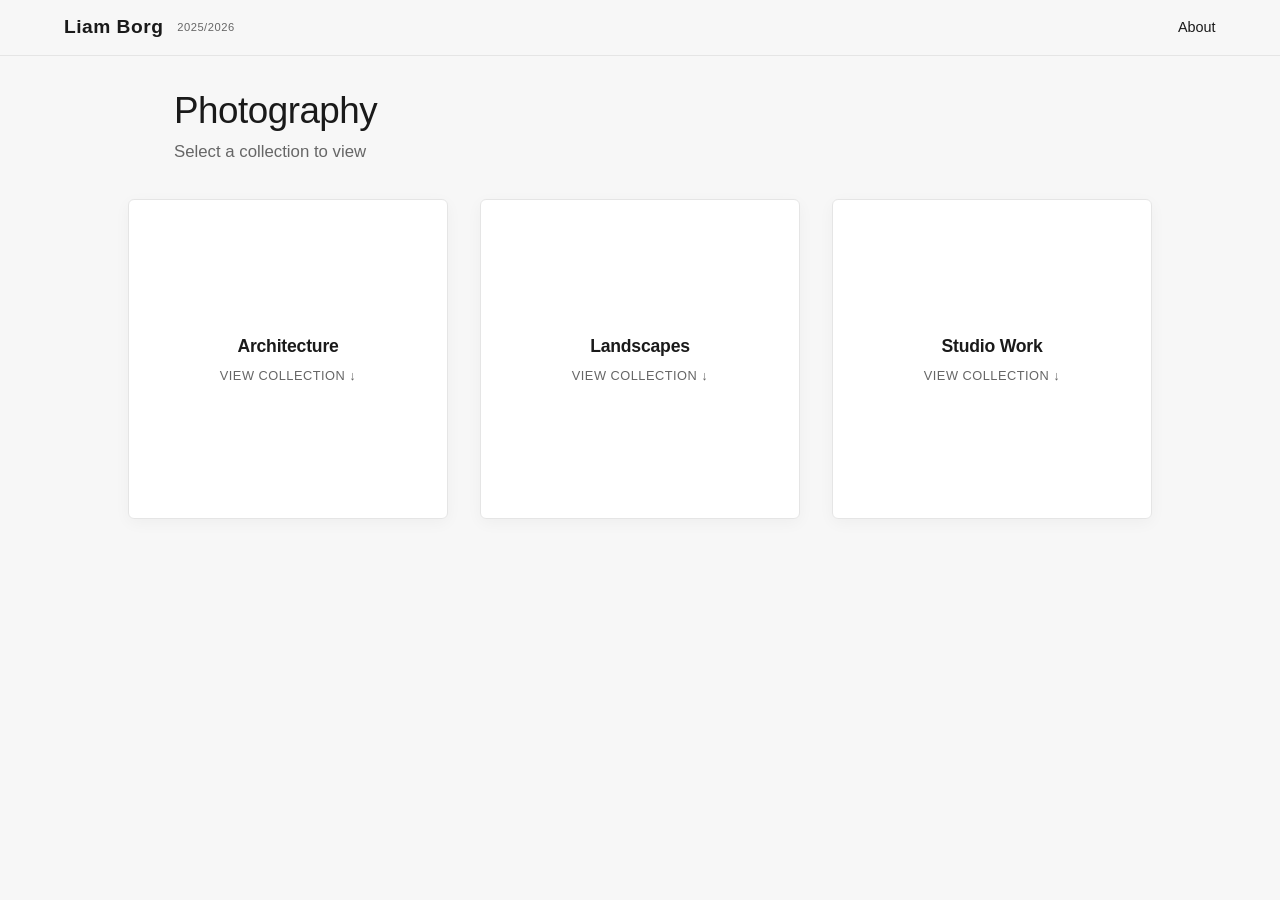
<file: index.html>
<!DOCTYPE html>
<html lang="en">
<head>
    <meta charset="UTF-8">
    <meta name="viewport" content="width=device-width, initial-scale=1.0">
    <title>Photography - Liam Borg Portfolio</title>
    <link rel="stylesheet" href="style.css?v=mobile-free-12">
</head>
<body class="fade-out section-page">

    <header>
        <div class="logo">Liam Borg <span class="year">2025/2026</span></div>
        <div class="header-nav">
            <a href="about.html" class="nav-link">About</a>
        </div>
    </header>

    <div id="page-content">
        
        <section class="hero" id="subpage-hero">
            <h1>Photography</h1>
            <p>Select a collection to view</p>
        </section>

        <main class="portfolio-container horizontal-scroll-row" id="category-grid">
            <div class="portfolio-item" onclick="toggleMainSection('semester1-view', 'semester1-track')">
                <div class="item-info">
                    <h3>Architecture</h3>
                    <p>View Collection &darr;</p>
                </div>
            </div>
            <div class="portfolio-item" onclick="toggleMainSection('semester2-view', 'semester2-track')">
                <div class="item-info">
                    <h3>Landscapes</h3>
                    <p>View Collection &darr;</p>
                </div>
            </div>
            <div class="portfolio-item" onclick="toggleMainSection('semester3-view', 'semester3-track')">
                <div class="item-info">
                    <h3>Studio Work</h3>
                    <p>View Collection &darr;</p>
                </div>
            </div>
        </main>

        <div id="level-1-container">
            <section class="carousel-view-container expansion-section level-1" id="semester1-view" style="display: none;">
                <div class="section-back-btn" onclick="closeAllSections()">&uarr; Back to Photography</div>
                <h2 class="carousel-section-title">Architecture</h2>
                
                <div class="dock-carousel-track photo-carousel-track" id="semester1-track" data-carousel-warm-count="4" data-carousel-warm-wait="420" style="display: flex; align-items: center; padding-left: 40vw; padding-right: 40vw; margin-top: -60px; min-height: 45vh;">
                    <div class="dock-item photo-item photo-landscape" id="semester1-track-main-start"><figure class="photo-frame"><img src="assets/photography/semester-1/sem1-01.webp" alt="Architecture photography 1" width="2400" height="1600" loading="eager" fetchpriority="high" decoding="async"></figure></div>
                    <div class="dock-item photo-item photo-landscape"><figure class="photo-frame"><img src="assets/photography/semester-1/sem1-02.webp" alt="Architecture photography 2" width="2400" height="2003" loading="lazy" decoding="async"></figure></div>
                    <div class="dock-item photo-item photo-landscape"><figure class="photo-frame"><img src="assets/photography/semester-1/sem1-03.webp" alt="Architecture photography 3" width="2400" height="1600" loading="lazy" decoding="async"></figure></div>
                    <div class="dock-item photo-item photo-landscape"><figure class="photo-frame"><img src="assets/photography/semester-1/sem1-04.webp" alt="Architecture photography 4" width="2400" height="1600" loading="lazy" decoding="async"></figure></div>
                    <div class="dock-item photo-item photo-landscape"><figure class="photo-frame"><img src="assets/photography/semester-1/sem1-05.webp" alt="Architecture photography 5" width="2400" height="1600" loading="lazy" decoding="async"></figure></div>
                    <div class="dock-item photo-item photo-landscape"><figure class="photo-frame"><img src="assets/photography/semester-1/sem1-06.webp" alt="Architecture photography 6" width="2400" height="2340" loading="lazy" decoding="async"></figure></div>
                    <div class="dock-item photo-item photo-landscape"><figure class="photo-frame"><img src="assets/photography/semester-1/sem1-07.webp" alt="Architecture photography 7" width="2400" height="1600" loading="lazy" decoding="async"></figure></div>
                    <div class="dock-item photo-item photo-landscape"><figure class="photo-frame"><img src="assets/photography/semester-1/sem1-08.webp" alt="Architecture photography 8" width="2400" height="1877" loading="lazy" decoding="async"></figure></div>
                    <div class="dock-item photo-item photo-landscape"><figure class="photo-frame"><img src="assets/photography/semester-1/sem1-09.webp" alt="Architecture photography 9" width="2400" height="2029" loading="lazy" decoding="async"></figure></div>
                    <div class="dock-item photo-item photo-landscape"><figure class="photo-frame"><img src="assets/photography/semester-1/sem1-10.webp" alt="Architecture photography 10" width="2400" height="1750" loading="lazy" decoding="async"></figure></div>
                </div>
            </section>

            <section class="carousel-view-container expansion-section level-1" id="semester2-view" style="display: none;">
                <div class="section-back-btn" onclick="closeAllSections()">&uarr; Back to Photography</div>
                <h2 class="carousel-section-title">Landscapes</h2>
                
                <div class="dock-carousel-track photo-carousel-track" id="semester2-track" data-carousel-warm-count="4" data-carousel-warm-wait="420" style="display: flex; align-items: center; padding-left: 40vw; padding-right: 40vw; margin-top: -60px; min-height: 45vh;">
                    <div class="dock-item photo-item photo-portrait" id="semester2-track-main-start"><figure class="photo-frame"><img src="assets/photography/semester-2/sem2-01.webp" alt="Landscapes photography 1" width="1585" height="2400" loading="eager" fetchpriority="high" decoding="async"></figure></div>
                    <div class="dock-item photo-item photo-portrait"><figure class="photo-frame"><img src="assets/photography/semester-2/sem2-02.webp" alt="Landscapes photography 2" width="1601" height="2400" loading="lazy" decoding="async"></figure></div>
                    <div class="dock-item photo-item photo-portrait"><figure class="photo-frame"><img src="assets/photography/semester-2/sem2-03.webp" alt="Landscapes photography 3" width="1586" height="2400" loading="lazy" decoding="async"></figure></div>
                    <div class="dock-item photo-item photo-portrait"><figure class="photo-frame"><img src="assets/photography/semester-2/sem2-04.webp" alt="Landscapes photography 4" width="1760" height="2400" loading="lazy" decoding="async"></figure></div>
                    <div class="dock-item photo-item photo-portrait"><figure class="photo-frame"><img src="assets/photography/semester-2/sem2-05.webp" alt="Landscapes photography 5" width="1674" height="2400" loading="lazy" decoding="async"></figure></div>
                    <div class="dock-item photo-item photo-portrait"><figure class="photo-frame"><img src="assets/photography/semester-2/sem2-06.webp" alt="Landscapes photography 6" width="1800" height="2400" loading="lazy" decoding="async"></figure></div>
                    <div class="dock-item photo-item photo-portrait"><figure class="photo-frame"><img src="assets/photography/semester-2/sem2-07.webp" alt="Landscapes photography 7" width="1680" height="2400" loading="lazy" decoding="async"></figure></div>
                    <div class="dock-item photo-item photo-landscape"><figure class="photo-frame"><img src="assets/photography/semester-2/sem2-08.webp" alt="Landscapes photography 8" width="2400" height="2136" loading="lazy" decoding="async"></figure></div>
                    <div class="dock-item photo-item photo-landscape"><figure class="photo-frame"><img src="assets/photography/semester-2/sem2-09.webp" alt="Landscapes photography 9" width="2374" height="2400" loading="lazy" decoding="async"></figure></div>
                    <div class="dock-item photo-item photo-landscape"><figure class="photo-frame"><img src="assets/photography/semester-2/sem2-10.webp" alt="Landscapes photography 10" width="2400" height="1591" loading="lazy" decoding="async"></figure></div>
                </div>
            </section>

            <section class="carousel-view-container expansion-section level-1" id="semester3-view" style="display: none;">
                <div class="section-back-btn" onclick="closeAllSections()">&uarr; Back to Photography</div>
                <h2 class="carousel-section-title">Studio Work</h2>
                
                <div class="dock-carousel-track photo-carousel-track" id="semester3-track" data-carousel-warm-count="4" data-carousel-warm-wait="420" style="display: flex; align-items: center; padding-left: 40vw; padding-right: 40vw; margin-top: -60px; min-height: 45vh;">
                    <div class="dock-item photo-item photo-portrait" id="semester3-track-main-start"><figure class="photo-frame"><img src="assets/photography/semester-3/studio-01.webp" alt="Studio Work photography 1" width="1600" height="2400" loading="eager" fetchpriority="high" decoding="async"></figure></div>
                    <div class="dock-item photo-item photo-portrait"><figure class="photo-frame"><img src="assets/photography/semester-3/studio-02.webp" alt="Studio Work photography 2" width="1600" height="2400" loading="lazy" decoding="async"></figure></div>
                    <div class="dock-item photo-item photo-portrait"><figure class="photo-frame"><img src="assets/photography/semester-3/studio-03.webp" alt="Studio Work photography 3" width="1453" height="2400" loading="lazy" decoding="async"></figure></div>
                    <div class="dock-item photo-item photo-portrait"><figure class="photo-frame"><img src="assets/photography/semester-3/studio-04.webp" alt="Studio Work photography 4" width="1785" height="2400" loading="lazy" decoding="async"></figure></div>
                    <div class="dock-item photo-item photo-portrait"><figure class="photo-frame"><img src="assets/photography/semester-3/studio-05.webp" alt="Studio Work photography 5" width="2034" height="2400" loading="lazy" decoding="async"></figure></div>
                    <div class="dock-item photo-item photo-landscape"><figure class="photo-frame"><img src="assets/photography/semester-3/studio-06.webp" alt="Studio Work photography 6" width="2400" height="1975" loading="lazy" decoding="async"></figure></div>
                    <div class="dock-item photo-item photo-landscape"><figure class="photo-frame"><img src="assets/photography/semester-3/studio-07.webp" alt="Studio Work photography 7" width="2400" height="1600" loading="lazy" decoding="async"></figure></div>
                    <div class="dock-item photo-item photo-landscape"><figure class="photo-frame"><img src="assets/photography/semester-3/studio-08.webp" alt="Studio Work photography 8" width="2400" height="1600" loading="lazy" decoding="async"></figure></div>
                    <div class="dock-item photo-item photo-landscape"><figure class="photo-frame"><img src="assets/photography/semester-3/studio-09.webp" alt="Studio Work photography 9" width="2400" height="1677" loading="lazy" decoding="async"></figure></div>
                    <div class="dock-item photo-item photo-landscape"><figure class="photo-frame"><img src="assets/photography/semester-3/studio-10.webp" alt="Studio Work photography 10" width="2400" height="1600" loading="lazy" decoding="async"></figure></div>
                </div>
            </section>
        </div>

    </div>
    <script src="carousel-engine.js?v=mobile-free-13"></script>
</body>
</html>
</file>
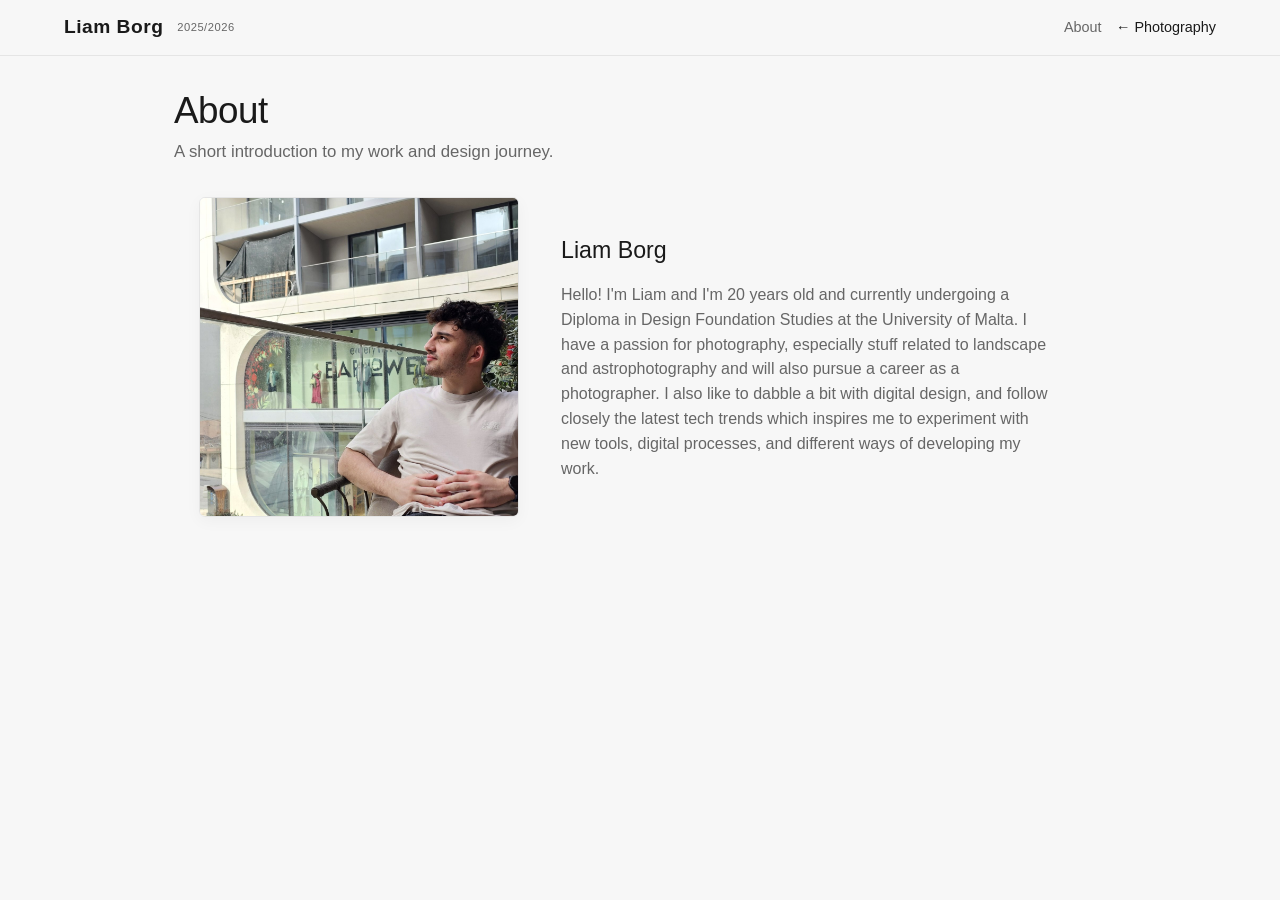
<file: about.html>
<!DOCTYPE html>
<html lang="en">
<head>
    <meta charset="UTF-8">
    <meta name="viewport" content="width=device-width, initial-scale=1.0">
    <title>About - Liam Borg Portfolio</title>
    <link rel="stylesheet" href="style.css?v=mobile-free-12">
</head>
<body class="fade-out">

    <header>
        <div class="logo">Liam Borg <span class="year">2025/2026</span></div>
        <nav class="header-nav">
            <a href="about.html" class="nav-link current">About</a>
            <a href="index.html" class="nav-link back-btn">&larr; Photography</a>
        </nav>
    </header>

    <div id="page-content">
        <section class="hero" id="subpage-hero">
            <h1>About</h1>
            <p>A short introduction to my work and design journey.</p>
        </section>

        <main class="about-layout">
            <figure class="about-photo">
                <img src="assets/about/about-photo.jpg" alt="Portrait of Liam Borg" width="1200" height="1600">
            </figure>

            <section class="about-copy">
                <h2>Liam Borg</h2>
                <p>
                    Hello! I'm Liam and I'm 20 years old and currently undergoing a Diploma in Design Foundation Studies at the University of Malta. I have a passion for photography, especially stuff related to landscape and astrophotography and will also pursue a career as a photographer. I also like to dabble a bit with digital design, and follow closely the latest tech trends which inspires me to experiment with new tools, digital processes, and different ways of developing my work.
                </p>
            </section>
        </main>
    </div>

    <script src="carousel-engine.js?v=mobile-free-13"></script>
</body>
</html>
</file>
<file: style.css>
/* ============================================================
   1. REFINED COLOR PALETTES (SYSTEMS DARK MODE DETECTOR)
   ============================================================ */
:root {
    /* Light Mode */
    --bg-color: #f7f7f7;
    --text-main: #1a1a1a;
    --text-muted: #666666;
    --card-bg: #ffffff;
    --header-bg: rgba(247, 247, 247, 0.95);
    --border-color: #e5e5e5;
    --shadow-base: 0 4px 16px rgba(0, 0, 0, 0.04);
    --shadow-hover: 0 16px 36px rgba(0, 0, 0, 0.09);
    --photo-frame-border: transparent;
    --photo-frame-radius: 7px;
    --lightbox-photo-border: transparent;
    --lightbox-photo-shadow: 0 24px 54px rgba(0, 0, 0, 0.22);
    --lightbox-photo-muted-shadow: 0 12px 32px rgba(0, 0, 0, 0.14);
    --lightbox-photo-closing-shadow: 0 6px 18px rgba(0, 0, 0, 0.16);
    --footer-bg: #f1f1f1;
    --lightbox-backdrop-bg: rgba(247, 247, 247, 0.82);
    --lightbox-return-color: rgba(26, 26, 26, 0.62);
    --lightbox-return-hover: #1a1a1a;
    --ease-spring: cubic-bezier(0.34, 1.56, 0.64, 1);
    --ease-smooth: cubic-bezier(0.16, 1, 0.3, 1);
    --ease-page: cubic-bezier(0.2, 0.95, 0.22, 1);
    --duration-page: 0.52s;
    --duration-page-exit: 0.48s;
    --duration-section-enter: 0.6s;
    --duration-section-exit: 0.38s;
    --duration-hover: 0.28s;
}

@media (prefers-color-scheme: dark) {
    :root {
        /* Premium High-Contrast Dark Mode */
        --bg-color: #0d0d0f;       
        --card-bg: #1c1c1f;        
        --text-main: #f5f5f7;      
        --text-muted: #8e8e93;     
        --header-bg: rgba(13, 13, 15, 0.92);
        --border-color: #2c2c2e;   
        --shadow-base: 0 4px 20px rgba(0, 0, 0, 0.45);
        --shadow-hover: 0 20px 40px rgba(0, 0, 0, 0.7);
        --photo-frame-border: #2c2c2e;
        --lightbox-photo-border: rgba(255, 255, 255, 0.16);
        --lightbox-photo-shadow: 0 34px 90px rgba(0, 0, 0, 0.68);
        --lightbox-photo-muted-shadow: 0 18px 48px rgba(0, 0, 0, 0.32);
        --lightbox-photo-closing-shadow: 0 8px 26px rgba(0, 0, 0, 0.34);
        --footer-bg: #16161a;
        --lightbox-backdrop-bg: rgba(8, 8, 10, 0.78);
        --lightbox-return-color: rgba(245, 245, 247, 0.62);
        --lightbox-return-hover: #f5f5f7;
    }
}

html.light-mode,
body.light-mode {
    --bg-color: #f7f7f7;
    --card-bg: #ffffff;
    --text-main: #1a1a1a;
    --text-muted: #666666;
    --header-bg: rgba(247, 247, 247, 0.95);
    --border-color: #e5e5e5;
    --shadow-base: 0 4px 16px rgba(0, 0, 0, 0.04);
    --shadow-hover: 0 16px 36px rgba(0, 0, 0, 0.09);
    --photo-frame-border: transparent;
    --lightbox-photo-border: transparent;
    --lightbox-photo-shadow: 0 24px 54px rgba(0, 0, 0, 0.22);
    --lightbox-photo-muted-shadow: 0 12px 32px rgba(0, 0, 0, 0.14);
    --lightbox-photo-closing-shadow: 0 6px 18px rgba(0, 0, 0, 0.16);
    --footer-bg: #f1f1f1;
    --lightbox-backdrop-bg: rgba(247, 247, 247, 0.82);
    --lightbox-return-color: rgba(26, 26, 26, 0.62);
    --lightbox-return-hover: #1a1a1a;
}

/* --- Base Resets & Typography --- */
* {
    margin: 0;
    padding: 0;
    box-sizing: border-box;
}

body {
    font-family: -apple-system, BlinkMacSystemFont, "Segoe UI", Roboto, Helvetica, Arial, sans-serif;
    background-color: var(--bg-color); 
    color: var(--text-main);           
    line-height: 1.6;
    padding-top: 65px; 
    margin: 0;
}

body.section-page {
    padding-bottom: 25vh;
}

/* ============================================================
   FIXED HEADER & NAVIGATION
   ============================================================ */
header {
    position: fixed !important;
    top: 0;
    left: 0;
    width: 100%;
    background-color: var(--header-bg); 
    backdrop-filter: blur(8px);
    -webkit-backdrop-filter: blur(8px); 
    display: flex;
    justify-content: space-between;
    align-items: center;
    padding: 12px 5%; 
    border-bottom: 1px solid var(--border-color); 
    z-index: 9999;
}

.logo {
    font-size: 1.2rem;
    font-weight: 700;
    letter-spacing: 0.5px;
    color: var(--text-main);
}

.logo .year {
    font-size: 0.7rem;
    font-weight: 400;
    color: var(--text-muted);
    margin-left: 8px;
    vertical-align: middle;
}

.header-nav {
    display: flex;
    gap: 24px;
    align-items: center;
    position: relative;
}

.nav-link {
    display: inline-flex;
    align-items: center;
    text-decoration: none;
    color: var(--text-main);
    font-size: 0.9rem;
    font-weight: 500;
    will-change: transform, opacity;
    transition: color 0.24s ease;
}

.nav-link:hover {
    color: var(--text-muted);
}

a,
button,
.portfolio-item,
.section-back-btn,
.dock-item {
    -webkit-tap-highlight-color: transparent;
}

a:focus:not(:focus-visible),
button:focus:not(:focus-visible),
.portfolio-item:focus:not(:focus-visible),
.section-back-btn:focus:not(:focus-visible),
.dock-item:focus:not(:focus-visible) {
    outline: none;
}

.nav-link.current {
    color: var(--text-muted);
}

body.has-main-link .header-nav .nav-link:not(.back-btn) {
    animation: aboutMakeRoom 0.42s var(--ease-page) 0.03s both;
}

body.has-main-link .header-nav .back-btn {
    animation: mainSlideIn 0.42s var(--ease-page) 0.08s both;
}

body.main-nav-exit .header-nav .nav-link:not(.back-btn) {
    animation: aboutPushMainOut 0.46s cubic-bezier(0.22, 1, 0.36, 1) forwards;
}

body.main-nav-exit .header-nav .back-btn {
    animation: mainSlideOut 0.36s cubic-bezier(0.22, 1, 0.36, 1) forwards;
    pointer-events: none;
}

body.main-nav-return .header-nav .nav-link:not(.back-btn) {
    opacity: 0;
    transform: translate3d(-34px, 0, 0);
    transition: none;
}

body.main-nav-return.main-nav-return-ready .header-nav .nav-link:not(.back-btn) {
    opacity: 1;
    transform: translate3d(0, 0, 0);
    transition: transform 0.42s cubic-bezier(0.22, 1, 0.36, 1), opacity 0.28s ease, color 0.24s ease;
}

body.has-main-link .header-nav {
    gap: 14px;
}

@keyframes aboutMakeRoom {
    0% { transform: translate3d(58px, 0, 0); }
    100% { transform: translate3d(0, 0, 0); }
}

@keyframes mainSlideIn {
    0% { transform: translate3d(28px, 0, 0); opacity: 0; }
    100% { transform: translate3d(0, 0, 0); opacity: 1; }
}

@keyframes aboutPushMainOut {
    0% { transform: translate3d(0, 0, 0); }
    100% { transform: translate3d(46px, 0, 0); }
}

@keyframes mainSlideOut {
    0% { transform: translate3d(0, 0, 0); opacity: 1; }
    100% { transform: translate3d(46px, 0, 0); opacity: 0; }
}

/* --- Hero Section --- */
.hero {
    max-width: 1060px; 
    margin: 0 auto;
    padding: 17px 5% 15px 5%; 
}

.hero h1 {
    font-size: 2.3rem;
    font-weight: 400;
    margin-bottom: 0;
    letter-spacing: -0.5px;
    color: var(--text-main);
}

.hero p {
    font-size: 1.05rem;
    line-height: 1.35;
    color: var(--text-muted);
}

/* --- Grid System & Horizontal Scroll Modifiers --- */
.portfolio-container {
    display: grid;
    grid-template-columns: repeat(3, minmax(0, 300px)); 
    justify-content: center; 
    gap: 30px;
    max-width: 1060px; 
    margin: 0 auto;
    padding: 0 5% 80px 5%;
}

.photography-grid {
    grid-template-columns: repeat(2, minmax(0, 300px)) !important;
}

.horizontal-scroll-row {
    display: flex !important;
    flex-wrap: nowrap !important;
    overflow-x: auto !important;
    gap: 2rem;
    -ms-overflow-style: none;  
    scrollbar-width: none;  
    padding: 20px 20px 40px 20px;
    margin-bottom: 20px;
    scroll-behavior: smooth;
    -webkit-overflow-scrolling: touch;
}

.horizontal-scroll-row::-webkit-scrollbar { 
    display: none; 
}

.horizontal-scroll-row .portfolio-item {
    flex: 0 0 320px !important; 
    min-width: 320px; 
    transition: transform var(--duration-hover) var(--ease-smooth), opacity 0.24s ease;
}

.horizontal-scroll-row .portfolio-item:active {
    transform: scale(0.98);
}

/* --- Portfolio Grid Tiles --- */
.portfolio-item {
    text-decoration: none;
    color: inherit;
    background-color: var(--card-bg); 
    border: 1px solid var(--border-color); 
    border-radius: 6px; 
    aspect-ratio: 1 / 1; 
    display: flex;
    align-items: center;
    justify-content: center;
    text-align: center;
    cursor: pointer;
    box-shadow: var(--shadow-base);
    will-change: transform;
    backface-visibility: hidden;
    transition: transform var(--duration-hover) var(--ease-smooth), box-shadow 0.38s ease, border-color 0.28s ease;
}

.portfolio-item:hover {
    transform: translateY(-6px);
    box-shadow: var(--shadow-hover);
}

.item-info {
    padding: 20px;
    display: inline-block; 
    transition: transform var(--duration-hover) var(--ease-smooth); 
}

.item-info:hover {
    transform: scale(1.08); 
}

.item-info h3 {
    font-size: 1.1rem;
    font-weight: 600;
    margin-bottom: 6px;
    letter-spacing: -0.2px;
    color: var(--text-main);
}

.item-info p {
    font-size: 0.8rem;
    color: var(--text-muted);
    text-transform: uppercase;
    letter-spacing: 0.5px;
}

/* ============================================================
   UNIFIED SUB-SECTIONS & APPLE TRANSITIONS (LEVEL 1 & LEVEL 2)
   ============================================================ */
.expansion-section, .level-2 {
    display: none;
    width: 100%;
    opacity: 0;
    position: relative;
    will-change: transform, opacity;
    backface-visibility: hidden;

    /* Standarized padding & margins across all tiers */
    padding-top: clamp(56px, 7vw, 70px) !important; 
    margin-bottom: 60px;

    /* Apple Spring-Back Motion Setup */
    transform: translate3d(0, 38px, 0); 
    transition: transform var(--duration-section-enter) var(--ease-spring), opacity 0.5s ease-out;
}

.expansion-section.active, .level-2.active {
    opacity: 1;
    transform: translate3d(0, 0, 0);
}

.expansion-section.exit-right, .level-2.exit-right {
    opacity: 0 !important;
    transform: translate3d(0, 38px, 0) !important;
    transition: transform var(--duration-section-exit) var(--ease-smooth), opacity 0.34s ease-out;
}

.expansion-section .portfolio-container,
.level-2 .portfolio-container,
.expansion-section .photography-grid,
.level-2 .photography-grid {
    padding-bottom: 10px !important; 
}

.section-back-btn {
    position: absolute;
    top: 30px !important;
    left: 5vw;
    cursor: pointer;
    color: var(--text-muted);
    font-size: 0.9rem;
    transition: color 0.2s ease;
    z-index: 10;
}

.section-back-btn:hover {
    color: var(--text-main);
}

.carousel-section-title {
    font-size: 1.5rem;
    font-weight: 400;
    margin-top: 0 !important;
    margin-bottom: 34px !important;
    text-align: center;
    color: var(--text-main);
    transform: translate3d(0, var(--carousel-title-y, 0px), 0);
    transition: transform 0.42s var(--ease-page);
}

.carousel-section-title + .dock-carousel-track {
    margin-top: 16px !important;
}

/* --- Ultra-Smooth Fluid Dock Carousel --- */
.carousel-view-container {
    --carousel-title-y: 0px;
    position: relative;
    max-width: 100%;
    margin: 0 auto;
    padding: 34px 0 96px 0;
    overflow: hidden;
}

.carousel-view-container.is-centered-landscape {
    --carousel-title-y: clamp(12px, 2vh, 22px);
}

.dock-carousel-track {
    display: flex;
    align-items: center;
    gap: 35px;
    height: clamp(360px, 52vh, 480px);
    overflow-x: auto;
    padding: 0 calc(50vw - 120px); 
    scrollbar-width: none;
    user-select: none;
    will-change: scroll-position;
    scroll-behavior: auto;
    -webkit-overflow-scrolling: touch;
    transition: opacity 0.24s ease, transform 0.34s var(--ease-page);
}

.dock-carousel-track::-webkit-scrollbar {
    display: none;
}

.carousel-nav-button {
    position: absolute;
    top: 52%;
    z-index: 320;
    width: 56px;
    height: 56px;
    border: 1px solid rgba(255, 255, 255, 0.12);
    border-radius: 50%;
    background: rgba(20, 20, 23, 0.56);
    color: #f5f5f7;
    display: inline-flex;
    align-items: center;
    justify-content: center;
    font-size: 0;
    line-height: 1;
    cursor: pointer;
    opacity: 0.68;
    box-shadow: 0 16px 34px rgba(0, 0, 0, 0.32);
    backdrop-filter: blur(12px);
    -webkit-backdrop-filter: blur(12px);
    transform: translate3d(0, -50%, 0) scale(1);
    transition: opacity 0.28s ease, transform 0.36s var(--ease-smooth), background 0.28s ease, border-color 0.28s ease;
}

.carousel-nav-button::before {
    content: "";
    position: relative;
    left: var(--carousel-arrow-offset, 0);
    width: 12px;
    height: 12px;
    border-top: 2px solid currentColor;
    border-right: 2px solid currentColor;
    transform: rotate(var(--carousel-arrow-rotation)) translate3d(0, 0, 0);
    transform-origin: center;
}

.carousel-nav-button:hover {
    opacity: 1;
    background: rgba(36, 36, 40, 0.72);
    border-color: rgba(255, 255, 255, 0.2);
    transform: translate3d(0, -50%, 0) scale(1.06);
}

.carousel-nav-button:active {
    transform: translate3d(0, -50%, 0) scale(0.96);
}

.carousel-view-container.carousel-intro-active .carousel-nav-button {
    opacity: 0;
    pointer-events: none;
    transform: translate3d(0, -50%, 0) scale(0.92);
}

.carousel-view-container.carousel-loading .photo-carousel-track {
    opacity: 0;
    pointer-events: none;
    transform: translate3d(0, 10px, 0);
}

.carousel-nav-prev {
    --carousel-arrow-rotation: -135deg;
    --carousel-arrow-offset: 2px;
    left: clamp(18px, 4vw, 64px);
    padding: 0;
}

.carousel-nav-next {
    --carousel-arrow-rotation: 45deg;
    --carousel-arrow-offset: -2px;
    right: clamp(18px, 4vw, 64px);
    padding: 0;
}

/* Individual Carousel Squares */
.dock-item {
    flex: 0 0 clamp(190px, 22vw, 240px);
    aspect-ratio: 1 / 1;
    position: relative;
    pointer-events: auto;
    user-select: none;
    -webkit-user-drag: none;
    will-change: transform, opacity;
    backface-visibility: hidden;
    cursor: pointer;
    transform-origin: center center;
}

.photo-carousel-track {
    height: clamp(380px, 54vh, 520px) !important;
    padding-left: 32vw !important;
    padding-right: 32vw !important;
    gap: clamp(68px, 6vw, 112px) !important;
}

.photo-carousel-track .dock-item.photo-item {
    flex: 0 0 auto !important;
    width: auto;
    height: clamp(250px, 36vh, 340px);
    aspect-ratio: auto;
}

.photo-carousel-track .dock-item.photo-item:hover {
    z-index: 120 !important;
}

.photo-frame {
    height: 100%;
    margin: 0;
    display: flex;
    align-items: center;
    justify-content: center;
    pointer-events: none;
    will-change: transform, opacity, filter;
    transition: transform 0.42s var(--ease-smooth), filter 0.34s var(--ease-smooth), opacity 0.34s ease;
}

.photo-frame img {
    width: auto;
    height: 100%;
    display: block;
    border: 1px solid var(--photo-frame-border);
    border-radius: var(--photo-frame-radius, 7px);
    box-shadow: var(--shadow-base);
    pointer-events: none;
    user-select: none;
    -webkit-user-drag: none;
    transition: box-shadow 0.34s ease, border-color 0.28s ease;
}

.photo-carousel-track.photo-spotlight-active .photo-item:not(.is-photo-spotlight) .photo-frame,
.photo-gallery-track.photo-spotlight-active .photo-item:not(.is-photo-spotlight) .photo-frame {
    filter: brightness(0.58) saturate(0.76);
    opacity: 0.42;
}

.photo-carousel-track.photo-gallery-hidden .photo-item:not(.photo-lift-placeholder) .photo-frame,
.photo-gallery-track.photo-gallery-hidden .photo-item:not(.photo-lift-placeholder) .photo-frame {
    opacity: 0;
    transform: translate3d(var(--gallery-fly-x, -72px), var(--gallery-fly-y, 18px), 0) scale(0.93);
    transition: transform 0.56s var(--ease-page), opacity 0.38s ease, filter 0.38s ease;
    transition-delay: var(--gallery-fly-delay, 0ms);
}

.photo-carousel-track.photo-gallery-returning .photo-item:not(.photo-lift-placeholder) .photo-frame,
.photo-gallery-track.photo-gallery-returning .photo-item:not(.photo-lift-placeholder) .photo-frame {
    opacity: 1;
    transform: translate3d(0, 0, 0) scale(1);
    transition: transform 0.46s var(--ease-page), opacity 0.34s ease, filter 0.34s var(--ease-smooth);
    transition-delay: var(--gallery-return-delay, 0ms);
}

.photo-carousel-track.photo-spotlight-closing .photo-item:not(.is-photo-spotlight) .photo-frame,
.photo-gallery-track.photo-spotlight-closing .photo-item:not(.is-photo-spotlight) .photo-frame {
    filter: none;
    opacity: 1;
    transition: transform 0.46s var(--ease-page), filter 0.34s var(--ease-smooth), opacity 0.34s ease;
    transition-delay: var(--gallery-return-delay, 0ms);
}

.photo-carousel-track.photo-spotlight-active .photo-item.is-photo-spotlight,
.photo-gallery-track.photo-spotlight-active .photo-item.is-photo-spotlight {
    z-index: 220 !important;
}

.photo-carousel-track.photo-spotlight-active .photo-item.is-photo-spotlight .photo-frame,
.photo-gallery-track.photo-spotlight-active .photo-item.is-photo-spotlight .photo-frame {
    opacity: 0;
    transition-duration: 0.1s;
}

.photo-carousel-track.photo-spotlight-active .photo-item.is-photo-spotlight .photo-frame img,
.photo-gallery-track.photo-spotlight-active .photo-item.is-photo-spotlight .photo-frame img {
    border-color: var(--lightbox-photo-border);
    box-shadow: var(--lightbox-photo-shadow);
}

.photo-lift-placeholder {
    visibility: hidden;
    pointer-events: none !important;
    flex-shrink: 0 !important;
    transform: none !important;
    opacity: 1 !important;
}

.photo-carousel-track .photo-item.photo-return-restored .photo-frame,
.photo-gallery-track .photo-item.photo-return-restored .photo-frame {
    animation: none !important;
    opacity: 1 !important;
}

body.photo-lightbox-active {
    overflow: hidden !important;
}

.photo-lightbox {
    position: fixed;
    inset: 0;
    z-index: 9998;
    visibility: hidden;
    pointer-events: none;
    cursor: zoom-out;
}

.photo-lightbox.opening,
.photo-lightbox.active,
.photo-lightbox.closing {
    visibility: visible;
}

.photo-lightbox.active {
    pointer-events: auto;
}

.photo-lightbox.closing {
    pointer-events: none;
}

.photo-lightbox-backdrop {
    position: absolute;
    inset: 0;
    background: var(--lightbox-backdrop-bg);
    backdrop-filter: blur(0);
    -webkit-backdrop-filter: blur(0);
    opacity: 0;
    transition: opacity 0.48s var(--ease-smooth), backdrop-filter 0.48s var(--ease-smooth), -webkit-backdrop-filter 0.48s var(--ease-smooth);
}

.photo-lightbox.active .photo-lightbox-backdrop {
    backdrop-filter: blur(18px);
    -webkit-backdrop-filter: blur(18px);
    opacity: 1;
}

.photo-lightbox.closing .photo-lightbox-backdrop {
    animation: photoBackdropClose 0.42s var(--ease-smooth) forwards;
}

.photo-lightbox-return {
    position: absolute;
    top: var(--photo-return-top, 92px);
    left: var(--photo-return-left, 5vw);
    z-index: 2;
    border: 0;
    background: transparent;
    color: var(--lightbox-return-color);
    font: inherit;
    font-size: 0.9rem;
    font-weight: 400;
    cursor: pointer;
    opacity: 0;
    min-width: 12rem;
    height: 1.6em;
    text-align: left;
    transform: translate3d(0, 0, 0);
    transition: color 0.24s ease, opacity 0.32s ease;
}

.photo-lightbox-return:hover {
    color: var(--lightbox-return-hover);
}

.photo-lightbox.active .photo-lightbox-return {
    opacity: 1;
}

.photo-lightbox.closing .photo-lightbox-return {
    opacity: 1;
    transition-duration: 0.22s;
}

.return-label {
    position: absolute;
    left: 0;
    top: 0;
    white-space: nowrap;
    transform: translate3d(0, 0, 0);
    transition: opacity 0.34s ease;
}

.return-label-original {
    opacity: 1;
}

.return-label-carousel {
    opacity: 0;
}

.photo-lightbox.active .return-label-original {
    opacity: 0;
    transition-delay: 0s;
}

.photo-lightbox.active .return-label-carousel {
    opacity: 1;
    transition-delay: 0.08s;
}

.photo-lightbox.closing .return-label-original {
    opacity: 1;
    transition-delay: 0.08s;
}

.photo-lightbox.closing .return-label-carousel {
    opacity: 0;
    transition-delay: 0s;
}

.photo-lightbox .dock-item.photo-item {
    position: absolute;
    left: var(--photo-start-left, 50vw);
    top: var(--photo-start-top, 50vh);
    z-index: 1;
    display: block;
    flex: none !important;
    aspect-ratio: auto;
    width: var(--photo-start-width, 1px);
    height: var(--photo-start-height, 1px);
    opacity: 1 !important;
    transform: none !important;
    cursor: zoom-out;
    transition: left var(--photo-lightbox-move-duration, 0.74s) var(--ease-page), top var(--photo-lightbox-move-duration, 0.74s) var(--ease-page), width var(--photo-lightbox-move-duration, 0.74s) var(--ease-page), height var(--photo-lightbox-move-duration, 0.74s) var(--ease-page), opacity 0.28s ease, border-color 0.32s ease, box-shadow 0.56s ease;
}

.photo-lightbox.closing .dock-item.photo-item {
    --photo-lightbox-move-duration: var(--photo-lightbox-close-duration, 0.52s);
}

.photo-lightbox .dock-item.photo-item .photo-frame {
    height: 100%;
    opacity: 1 !important;
    filter: none !important;
}

.photo-lightbox .dock-item.photo-item .photo-frame img {
    width: 100%;
    height: 100%;
    object-fit: contain;
    border-color: var(--lightbox-photo-border);
    border-radius: var(--photo-start-radius, var(--photo-frame-radius, 7px));
    box-shadow: var(--lightbox-photo-shadow);
    transition: border-radius var(--photo-lightbox-move-duration, 0.74s) var(--ease-page), border-color 0.32s ease, box-shadow 0.56s ease;
}

.photo-lightbox.active .dock-item.photo-item {
    left: var(--photo-final-left, 50vw);
    top: var(--photo-final-top, 50vh);
    width: var(--photo-final-width, 1px);
    height: var(--photo-final-height, 1px);
}

.photo-lightbox.active .dock-item.photo-item .photo-frame img {
    border-radius: var(--photo-final-radius, var(--photo-frame-radius, 7px));
}

.photo-lightbox.closing .dock-item.photo-item .photo-frame img {
    border-radius: var(--photo-start-radius, var(--photo-frame-radius, 7px));
    box-shadow: var(--lightbox-photo-closing-shadow);
}

@keyframes photoBackdropClose {
    0% {
        opacity: 1;
        backdrop-filter: blur(18px);
        -webkit-backdrop-filter: blur(18px);
    }

    100% {
        opacity: 0;
        backdrop-filter: blur(0);
        -webkit-backdrop-filter: blur(0);
    }
}

/* --- ACTIVE STATES (Managed by JS) --- */
.dock-item.active {
    transform: scale(1.35);
    opacity: 1;
}

.dock-item.adjacent {
    transform: scale(1.1);
    opacity: 0.7;
}

.dock-item.dimmed {
    transform: scale(0.85);
    opacity: 0.25;
}

/* --- Footer --- */
footer {
    border-top: 1px solid var(--border-color);
    padding: 30px 5%;
    text-align: center;
    background-color: var(--footer-bg);
    font-size: 0.85rem;
    color: var(--text-muted);
}

/* --- Media Queries --- */
@media (max-width: 950px) {
    .portfolio-container, .photography-grid {
        grid-template-columns: repeat(2, minmax(0, 300px)) !important;
        gap: 25px;
    }
}

.photo-carousel-track .dock-item.photo-expand-hint::after,
.photo-carousel-track .dock-item.photo-expand-hint-exit::after {
    content: "Click to expand";
    position: absolute;
    left: 0;
    top: calc(100% + 7px);
    z-index: 4;
    padding: 0;
    color: var(--text-muted);
    font-size: 0.68rem;
    font-weight: 500;
    line-height: 1.2;
    white-space: nowrap;
    pointer-events: none;
}

.photo-carousel-track .dock-item.photo-expand-hint::after {
    animation:
        expandHintIntro 0.48s var(--ease-page) 0.5s both,
        expandHintPulse 2.2s ease-in-out 1.5s infinite;
}

.photo-carousel-track .dock-item.photo-expand-hint-exit::after {
    animation: expandHintExit 0.26s ease-out forwards;
}

.photo-carousel-track.photo-spotlight-active .dock-item.photo-expand-hint::after,
.photo-carousel-track.carousel-intro-active .dock-item.photo-expand-hint::after,
.photo-carousel-track.photo-spotlight-active .dock-item.photo-expand-hint-exit::after,
.photo-carousel-track.carousel-intro-active .dock-item.photo-expand-hint-exit::after {
    display: none;
}

@media (max-width: 760px) {
    .carousel-view-container.is-centered-landscape {
        --carousel-title-y: clamp(28px, 4.8vh, 48px);
    }

    .photo-carousel-track {
        touch-action: auto;
        overscroll-behavior-x: contain;
    }

    .photo-carousel-track .dock-item.photo-landscape {
        display: flex;
        align-items: center;
        justify-content: center;
        height: clamp(160px, 23vh, 206px);
        align-self: center;
        margin-top: 0;
    }

    .carousel-nav-button {
        display: none;
    }

    .photo-carousel-track .dock-item.photo-expand-hint::after,
    .photo-carousel-track .dock-item.photo-expand-hint-exit::after {
        content: "Tap to isolate";
    }
}

@keyframes expandHintIntro {
    0% {
        opacity: 0;
        transform: translate3d(0, 4px, 0);
    }

    100% {
        opacity: 0.58;
        transform: translate3d(0, 0, 0);
    }
}

@keyframes expandHintPulse {
    0%, 100% {
        opacity: 0.5;
        transform: translate3d(0, 0, 0) scale(1);
    }

    50% {
        opacity: 0.72;
        transform: translate3d(0, 0, 0) scale(1.012);
    }
}

@keyframes expandHintExit {
    0% {
        opacity: 0.58;
        transform: translate3d(0, 0, 0);
    }

    100% {
        opacity: 0;
        transform: translate3d(0, 5px, 0);
    }
}

@media (max-width: 720px) {
    #category-grid.horizontal-scroll-row,
    .expansion-section > .horizontal-scroll-row {
        flex-direction: column !important;
        align-items: center;
        overflow-x: visible !important;
        width: 100% !important;
        max-width: 100% !important;
        gap: 20px !important;
        padding: 20px 5% 80px 5% !important;
    }

    #category-grid.horizontal-scroll-row .portfolio-item,
    .expansion-section > .horizontal-scroll-row .portfolio-item {
        flex: 0 0 auto !important;
        width: 100% !important;
        max-width: 340px;
        min-width: 0 !important;
    }
}

@media (max-width: 600px) {
    .hero h1 {
        font-size: 1.7rem;
    }

    .hero p {
        font-size: 0.86rem;
        line-height: 1.28;
    }
    
    .portfolio-container, .photography-grid {
        grid-template-columns: minmax(0, 340px) !important;
        gap: 20px;
    }

    .carousel-section-title {
        transform: translate3d(0, calc(18px + var(--carousel-title-y, 0px)), 0);
    }

    .carousel-view-container.is-centered-landscape {
        --carousel-title-y: clamp(42px, 6.4vh, 68px);
    }

    .photo-carousel-track .dock-item.photo-landscape {
        height: clamp(150px, 21vh, 184px);
        align-self: center;
        margin-top: 0;
    }

    .dock-carousel-track {
        padding: 0 calc(50vw - 120px);
    }
}

#level-2-container {
    padding-bottom: 70vh; 
}

/* ============================================================
   ISOLATED PAGE TRANSITIONS (Header Stays Still)
   ============================================================ */
html {
    scroll-behavior: auto; 
    overflow-x: hidden;
    width: 100%;
    overflow-y: scroll;
}

html, body {
    overflow-x: hidden; 
    width: 100%;
    overscroll-behavior-x: none; 
}

body {
    transform: none !important;
    animation: none !important;
    opacity: 1 !important;
}

/* Apply the animations ONLY to the content wrapper underneath */
#page-content {
    width: 100%;
    position: relative;
    will-change: transform, opacity;
    transform: translate3d(0, 0, 0);
    backface-visibility: hidden;
}

body.fade-out #page-content {
    opacity: 0;
}

body:not(.fade-out):not(.exit-right) #page-content {
    animation: pageEnter var(--duration-page) var(--ease-page) both;
}

@keyframes pageEnter {
    0% { transform: translate3d(48px, 0, 0); opacity: 0; }
    100% { transform: translate3d(0, 0, 0); opacity: 1; }
}

body.exit-right #page-content {
    animation: pageExit var(--duration-page-exit) var(--ease-smooth) forwards;
}

body.page-restored:not(.exit-right) #page-content {
    animation: none !important;
    opacity: 1 !important;
    transform: translate3d(0, 0, 0) !important;
}

@keyframes pageExit {
    0% { transform: translate3d(0, 0, 0); opacity: 1; }
    100% { transform: translate3d(48px, 0, 0); opacity: 0; }
}

@keyframes universalFlyInLeft {
    0% { transform: translate3d(var(--carousel-enter-x, -56px), 0, 0); opacity: 0; }
    100% { transform: translate3d(0, 0, 0); opacity: 1; }
}

@keyframes photoCarouselSettle {
    0% {
        transform: translate3d(var(--photo-enter-x, 0px), 14px, 0) scale(0.982);
        opacity: 0;
    }

    70% {
        opacity: 1;
    }

    100% {
        transform: translate3d(0, 0, 0) scale(1);
        opacity: 1;
    }
}

.stagger-in .photo-frame {
    opacity: 0; 
    animation: universalFlyInLeft 0.56s var(--ease-page) forwards;
}

.stagger-in .dock-item:nth-child(1) .photo-frame { animation-delay: 0.01s; }
.stagger-in .dock-item:nth-child(2) .photo-frame { animation-delay: 0.04s; }
.stagger-in .dock-item:nth-child(3) .photo-frame { animation-delay: 0.07s; }
.stagger-in .dock-item:nth-child(4) .photo-frame { animation-delay: 0.10s; }
.stagger-in .dock-item:nth-child(5) .photo-frame { animation-delay: 0.13s; }
.stagger-in .dock-item:nth-child(6) .photo-frame { animation-delay: 0.16s; }
.stagger-in .dock-item:nth-child(n+7) .photo-frame { animation-delay: 0.18s; }

.dock-carousel-track.stagger-in .dock-item .photo-frame {
    animation-delay: var(--carousel-enter-delay, 10ms);
}

.photo-carousel-track.stagger-in .dock-item:not(.carousel-enter-item) .photo-frame {
    animation: none;
    opacity: 1;
}

.photo-carousel-track.stagger-in .carousel-enter-item .photo-frame {
    animation: photoCarouselSettle 0.68s var(--ease-page) forwards;
    animation-delay: var(--carousel-enter-delay, 10ms);
}

/* ============================================================
   NIGHT MODE OVERRIDES FOR EXTENSION SECTIONS
   ============================================================ */
html.dark-mode .expansion-section,
body.dark-mode .expansion-section,
[class*="dark"] .expansion-section {
    background-color: transparent !important; 
    color: var(--text-main);
}

@media (prefers-color-scheme: dark) {
    .expansion-section, .level-2 {
        background-color: transparent !important; 
        color: var(--text-main);
    }
}

/* ============================================================
   ABOUT PAGE
   ============================================================ */
.about-layout {
    display: grid;
    grid-template-columns: minmax(220px, 320px) minmax(0, 520px);
    align-items: center;
    justify-content: center;
    gap: 42px;
    max-width: 1060px;
    margin: 0 auto;
    padding: 18px 5% 90px 5%;
}

.about-photo,
.about-photo-placeholder {
    aspect-ratio: 1 / 1;
    background-color: var(--card-bg);
    border: 1px solid var(--border-color);
    border-radius: 6px;
    box-shadow: var(--shadow-base);
    overflow: hidden;
}

.about-photo {
    margin: 0;
}

.about-photo img {
    display: block;
    width: 100%;
    height: 100%;
    object-fit: cover;
    object-position: center 52%;
}

.about-photo-placeholder {
    display: flex;
    align-items: center;
    justify-content: center;
    color: var(--text-muted);
    font-size: 0.85rem;
    text-transform: uppercase;
    letter-spacing: 0.5px;
}

.about-copy h2 {
    font-size: 1.45rem;
    font-weight: 500;
    margin-bottom: 14px;
    color: var(--text-main);
}

.about-copy p {
    color: var(--text-muted);
    font-size: 1rem;
    line-height: 1.55;
    max-width: 56ch;
}

@media (max-width: 760px) {
    body.has-main-link .header-nav {
        gap: 10px;
    }

    body.has-main-link .nav-link {
        font-size: 0.82rem;
    }

    .about-layout {
        grid-template-columns: minmax(0, 300px);
        justify-content: center;
        gap: 28px;
    }

    .about-photo,
    .about-photo-placeholder {
        width: min(78vw, 280px);
        justify-self: center;
    }

    .about-copy h2 {
        margin-bottom: 7px;
    }

    .about-copy p {
        line-height: 1.5;
    }
}
</file>
